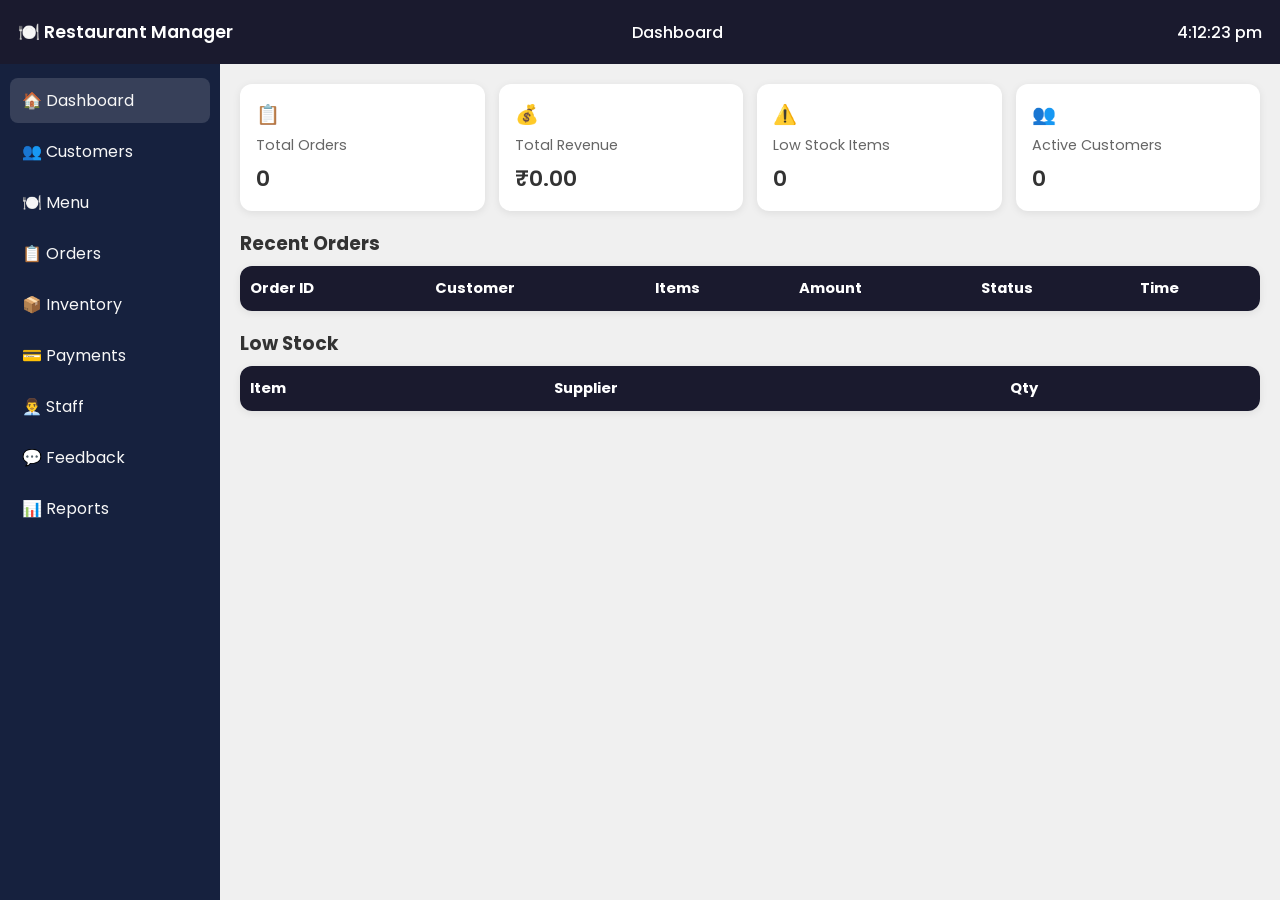
<file: index.html>
<!DOCTYPE html>
<html lang="en">
<head>
  <meta charset="UTF-8" />
  <meta name="viewport" content="width=device-width, initial-scale=1.0" />
  <title>Dashboard</title>
  <link rel="stylesheet" href="css/styles.css" />
</head>
<body>
  <header class="navbar">
    <div class="navbar-left">
      <button class="hamburger" id="hamburger">☰</button>
      <div class="nav-logo">🍽️ Restaurant Manager</div>
    </div>
    <div class="nav-title">Dashboard</div>
    <div class="nav-clock" id="live-clock"></div>
  </header>

  <aside class="sidebar" id="sidebar">
    <a href="index.html" class="active">🏠 Dashboard</a>
    <a href="customers.html">👥 Customers</a>
    <a href="menu.html">🍽️ Menu</a>
    <a href="order.html">📋 Orders</a>
    <a href="inventory.html">📦 Inventory</a>
    <a href="payments.html">💳 Payments</a>
    <a href="staff.html">👨‍💼 Staff</a>
    <a href="feedback.html">💬 Feedback</a>
    <a href="reports.html">📊 Reports</a>
  </aside>

  <main class="main-content">
    <section class="cards-grid">
      <div class="card">
        <div class="card-icon">📋</div>
        <div class="card-label">Total Orders</div>
        <div class="card-number" id="total-orders">0</div>
      </div>
      <div class="card">
        <div class="card-icon">💰</div>
        <div class="card-label">Total Revenue</div>
        <div class="card-number" id="total-revenue">₹0.00</div>
      </div>
      <div class="card">
        <div class="card-icon">⚠️</div>
        <div class="card-label">Low Stock Items</div>
        <div class="card-number" id="low-stock-count">0</div>
      </div>
      <div class="card">
        <div class="card-icon">👥</div>
        <div class="card-label">Active Customers</div>
        <div class="card-number" id="active-customers">0</div>
      </div>
    </section>

    <h3 class="section-title">Recent Orders</h3>
    <div class="table-wrap">
      <table class="data-table">
        <thead>
          <tr>
            <th>Order ID</th>
            <th>Customer</th>
            <th>Items</th>
            <th>Amount</th>
            <th>Status</th>
            <th>Time</th>
          </tr>
        </thead>
        <tbody id="recent-orders-body"></tbody>
      </table>
    </div>

    <h3 class="section-title">Low Stock</h3>
    <div class="table-wrap">
      <table class="data-table">
        <thead>
          <tr>
            <th>Item</th>
            <th>Supplier</th>
            <th>Qty</th>
          </tr>
        </thead>
        <tbody id="low-stock-list"></tbody>
      </table>
    </div>
  </main>

  <div id="toast"></div>

  <script>
    function setupSidebar() {
      const button = document.getElementById("hamburger");
      const sidebar = document.getElementById("sidebar");
      button.addEventListener("click", () => sidebar.classList.toggle("open"));
    }

    function setupClock() {
      const clock = document.getElementById("live-clock");
      const tick = () => {
        clock.textContent = new Date().toLocaleTimeString("en-IN");
      };
      tick();
      setInterval(tick, 1000);
    }

    function getStatusClass(status) {
      if (status === "Completed") return "badge-success";
      if (status === "Pending") return "badge-warning";
      if (status === "Cancelled") return "badge-danger";
      return "";
    }

    function renderDashboard() {
      const stats = Reports.getDashboardStats();
      document.getElementById("total-orders").textContent = stats.total_orders;
      document.getElementById("total-revenue").textContent = Utils.formatCurrency(stats.total_revenue);
      document.getElementById("low-stock-count").textContent = stats.low_stock_count;
      document.getElementById("active-customers").textContent = stats.total_customers;

      const recentBody = document.getElementById("recent-orders-body");
      const recent = Orders.getFullList().slice(-5).reverse();
      recentBody.innerHTML = recent.map((order) => `
        <tr>
          <td>${order.order_id}</td>
          <td>${order.customer_name || "—"}</td>
          <td>${order.order_type}</td>
          <td>${order.amount ? Utils.formatCurrency(order.amount) : "Unpaid"}</td>
          <td><span class="badge ${getStatusClass(order.status)}">${order.status}</span></td>
          <td>${Utils.formatDateTime(order.order_date)}</td>
        </tr>
      `).join("");

      const lowBody = document.getElementById("low-stock-list");
      const lowList = Inventory.getLowStock();
      lowBody.innerHTML = lowList.map((item) => `
        <tr class="alert-low-stock">
          <td>${item.ingredient_name}</td>
          <td>${item.supplier_name || "—"}</td>
          <td>${item.quantity_available} ${item.unit}</td>
        </tr>
      `).join("");

      if (!lowList.length) {
        lowBody.innerHTML = '<tr><td colspan="3">No low stock items.</td></tr>';
      }
    }

    document.addEventListener("DOMContentLoaded", () => {
      setupSidebar();
      setupClock();
      renderDashboard();
    });
  </script>
  <script src="js/data.js"></script>
  <script src="js/app.js"></script>
</body>
</html>
</file>
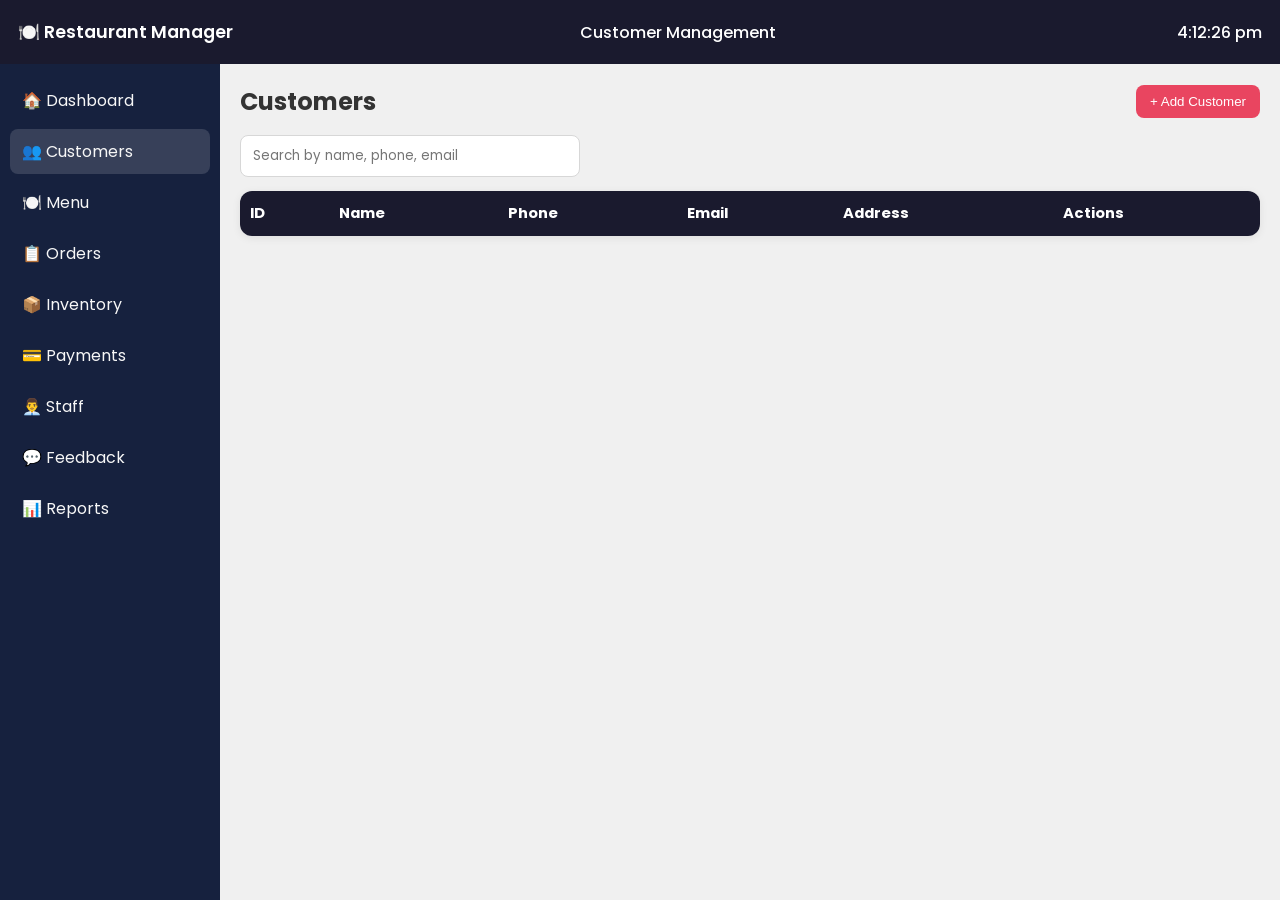
<file: customers.html>
<!DOCTYPE html>
<html lang="en">
<head>
  <meta charset="UTF-8" />
  <meta name="viewport" content="width=device-width, initial-scale=1.0" />
  <title>Customer Management</title>
  <link rel="stylesheet" href="css/styles.css" />
</head>
<body>
  <header class="navbar">
    <div class="navbar-left">
      <button class="hamburger" id="hamburger">&#9776;</button>
      <div class="nav-logo">🍽️ Restaurant Manager</div>
    </div>
    <div class="nav-title">Customer Management</div>
    <div class="nav-clock" id="live-clock"></div>
  </header>

  <aside class="sidebar" id="sidebar">
    <a href="index.html">🏠 Dashboard</a>
    <a href="customers.html" class="active">👥 Customers</a>
    <a href="menu.html">🍽️ Menu</a>
    <a href="order.html">📋 Orders</a>
    <a href="inventory.html">📦 Inventory</a>
    <a href="payments.html">💳 Payments</a>
    <a href="staff.html">👨‍💼 Staff</a>
    <a href="feedback.html">💬 Feedback</a>
    <a href="reports.html">📊 Reports</a>
  </aside>

  <main class="main-content">
    <div class="page-header">
      <h2>Customers</h2>
      <button class="btn-primary" id="open-customer-modal">+ Add Customer</button>
    </div>

    <input class="search-bar" id="customer-search" placeholder="Search by name, phone, email" />

    <div class="table-wrap">
      <table class="data-table">
        <thead>
          <tr>
            <th>ID</th>
            <th>Name</th>
            <th>Phone</th>
            <th>Email</th>
            <th>Address</th>
            <th>Actions</th>
          </tr>
        </thead>
        <tbody id="customer-table-body"></tbody>
      </table>
    </div>
  </main>

  <div class="modal-overlay" id="customer-modal">
    <div class="modal-box">
      <button class="modal-close" id="close-customer-modal">&times;</button>
      <h3 class="section-title">Add Customer</h3>
      <form id="customer-form">
        <div class="form-group">
          <label class="form-label">Name</label>
          <input class="form-input" id="cust-name" required />
        </div>
        <div class="form-group">
          <label class="form-label">Phone</label>
          <input class="form-input" id="cust-phone" required />
        </div>
        <div class="form-group">
          <label class="form-label">Email</label>
          <input class="form-input" id="cust-email" type="email" required />
        </div>
        <div class="form-group">
          <label class="form-label">Address</label>
          <input class="form-input" id="cust-address" />
        </div>
        <button class="btn-success" type="submit">Save Customer</button>
      </form>
    </div>
  </div>

  <div id="toast"></div>

  <script>
    const API = 'http://localhost:5000/api';

    function setupSidebar() {
      const button = document.getElementById("hamburger");
      const sidebar = document.getElementById("sidebar");
      button.addEventListener("click", () => sidebar.classList.toggle("open"));
    }

    function setupClock() {
      const clock = document.getElementById("live-clock");
      const tick = () => { clock.textContent = new Date().toLocaleTimeString("en-IN"); };
      tick();
      setInterval(tick, 1000);
    }

    function showToast(message, type = 'success') {
      const toast = document.getElementById("toast");
      toast.textContent = message;
      toast.style.background = type === 'success' ? '#28a745' : '#dc3545';
      toast.style.display = 'block';
      setTimeout(() => toast.style.display = 'none', 3000);
    }

    async function loadCustomers() {
      try {
        const res = await fetch(`${API}/customers`);
        const customers = await res.json();
        renderCustomers(customers);
      } catch (err) {
        showToast('Failed to load customers!', 'error');
      }
    }

    function renderCustomers(customers) {
      const body = document.getElementById("customer-table-body");
      if (customers.length === 0) {
        body.innerHTML = `<tr><td colspan="6" style="text-align:center">No customers found</td></tr>`;
        return;
      }
      body.innerHTML = customers.map(c => `
        <tr>
          <td>${c.id}</td>
          <td>${c.name}</td>
          <td>${c.phone}</td>
          <td>${c.email}</td>
          <td>${c.address || '-'}</td>
          <td>
            <button class="btn-danger" onclick="deleteCustomer(${c.id})">Delete</button>
          </td>
        </tr>
      `).join('');
    }

    async function deleteCustomer(id) {
      if (!confirm('Are you sure you want to delete this customer?')) return;
      try {
        await fetch(`${API}/customers/${id}`, { method: 'DELETE' });
        showToast('Customer deleted!');
        loadCustomers();
      } catch (err) {
        showToast('Failed to delete customer!', 'error');
      }
    }

    function openModal() {
      document.getElementById("customer-modal").classList.add("show");
    }

    function closeModal() {
      document.getElementById("customer-modal").classList.remove("show");
      document.getElementById("customer-form").reset();
    }

    document.addEventListener("DOMContentLoaded", () => {
      setupSidebar();
      setupClock();
      loadCustomers();

      document.getElementById("customer-search").addEventListener("input", async (e) => {
        const query = e.target.value.toLowerCase();
        const res = await fetch(`${API}/customers`);
        const customers = await res.json();
        const filtered = customers.filter(c =>
          c.name.toLowerCase().includes(query) ||
          c.phone.includes(query) ||
          (c.email && c.email.toLowerCase().includes(query))
        );
        renderCustomers(filtered);
      });

      document.getElementById("open-customer-modal").addEventListener("click", openModal);
      document.getElementById("close-customer-modal").addEventListener("click", closeModal);
      document.getElementById("customer-modal").addEventListener("click", (e) => {
        if (e.target.id === "customer-modal") closeModal();
      });

      document.getElementById("customer-form").addEventListener("submit", async (e) => {
        e.preventDefault();
        const customer = {
          name: document.getElementById("cust-name").value.trim(),
          phone: document.getElementById("cust-phone").value.trim(),
          email: document.getElementById("cust-email").value.trim(),
          address: document.getElementById("cust-address").value.trim()
        };
        try {
          const res = await fetch(`${API}/customers`, {
            method: 'POST',
            headers: { 'Content-Type': 'application/json' },
            body: JSON.stringify(customer)
          });
          const data = await res.json();
          if (data.error) throw new Error(data.error);
          showToast('Customer added successfully!');
          closeModal();
          loadCustomers();
        } catch (err) {
          showToast(err.message || 'Failed to add customer!', 'error');
        }
      });
    });
  </script>
</body>
</html>
</file>
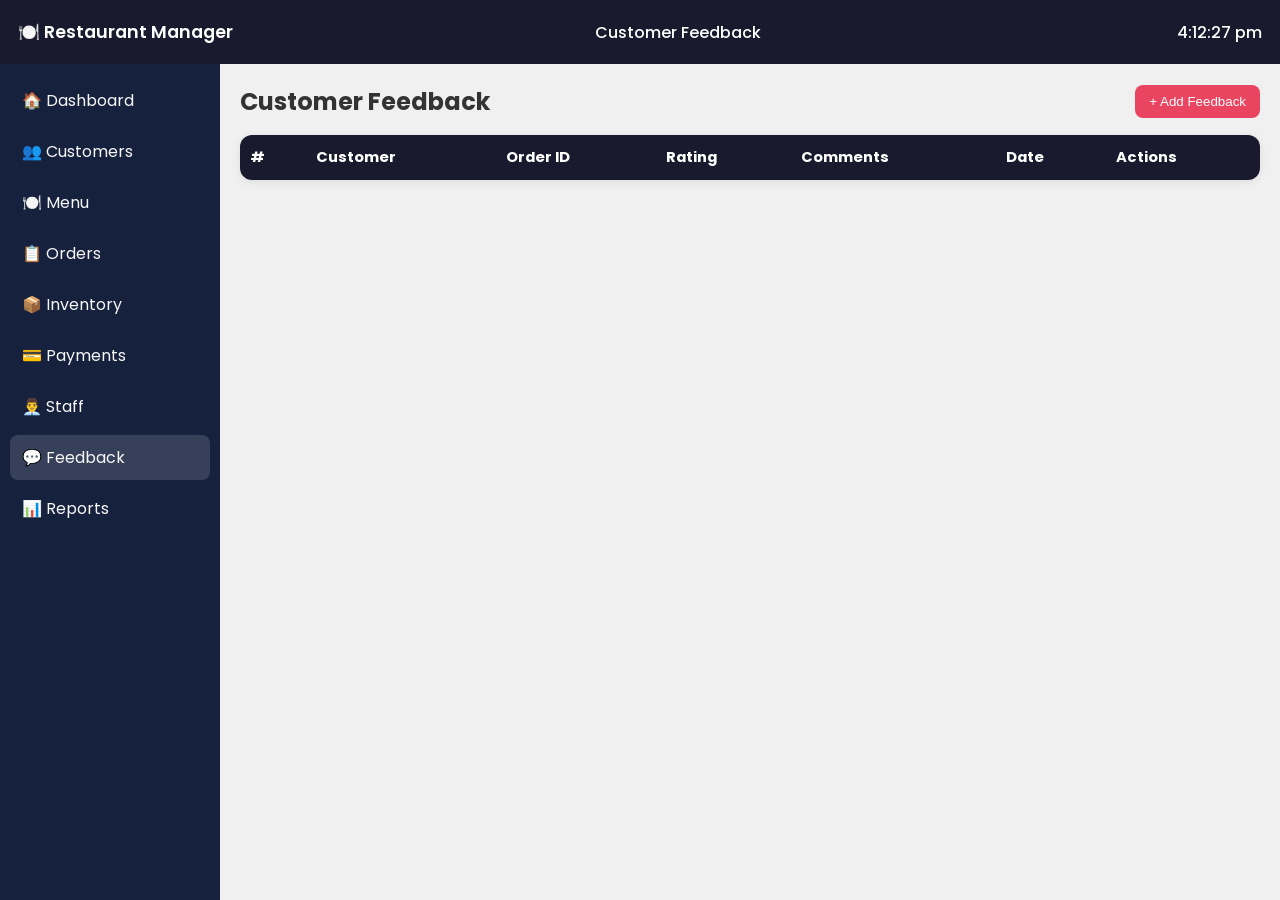
<file: feedback.html>
<!DOCTYPE html>
<html lang="en">
<head>
  <meta charset="UTF-8"/>
  <meta name="viewport" content="width=device-width, initial-scale=1.0"/>
  <title>Feedback — RMS</title>
  <link rel="stylesheet" href="css/styles.css"/>
</head>
<body>
  <header class="navbar">
    <div class="navbar-left">
      <button class="hamburger" id="hamburger">&#9776;</button>
      <div class="nav-logo">🍽️ Restaurant Manager</div>
    </div>
    <div class="nav-title">Customer Feedback</div>
    <div class="nav-clock" id="live-clock"></div>
  </header>

  <aside class="sidebar" id="sidebar">
    <a href="index.html">🏠 Dashboard</a>
    <a href="customers.html">👥 Customers</a>
    <a href="menu.html">🍽️ Menu</a>
    <a href="order.html">📋 Orders</a>
    <a href="inventory.html">📦 Inventory</a>
    <a href="payments.html">💳 Payments</a>
    <a href="staff.html">👨‍💼 Staff</a>
    <a href="feedback.html" class="active">💬 Feedback</a>
    <a href="reports.html">📊 Reports</a>
  </aside>

  <main class="main-content">
    <div class="page-header">
      <h2>Customer Feedback</h2>
      <button class="btn-primary" id="open-feedback-modal">+ Add Feedback</button>
    </div>

    <div class="table-wrap">
      <table class="data-table">
        <thead>
          <tr>
            <th>#</th><th>Customer</th><th>Order ID</th>
            <th>Rating</th><th>Comments</th><th>Date</th><th>Actions</th>
          </tr>
        </thead>
        <tbody id="feedback-tbody"></tbody>
      </table>
    </div>
  </main>

  <div class="modal-overlay" id="feedback-modal">
    <div class="modal-box">
      <button class="modal-close" id="close-feedback-modal">&times;</button>
      <h3 class="section-title">Submit Feedback</h3>
      <form id="feedback-form">
        <div class="form-group">
          <label class="form-label">Customer</label>
          <select class="form-input" id="fb-customer"></select>
        </div>
        <div class="form-group">
          <label class="form-label">Order ID</label>
          <select class="form-input" id="fb-order"></select>
        </div>
        <div class="form-group">
          <label class="form-label">Rating (1-5)</label>
          <input class="form-input" type="number" id="fb-rating" min="1" max="5" required/>
        </div>
        <div class="form-group">
          <label class="form-label">Comments</label>
          <textarea class="form-input" id="fb-comments" rows="3"></textarea>
        </div>
        <button class="btn-success" type="submit">Submit Feedback</button>
      </form>
    </div>
  </div>

  <div id="toast"></div>

  <script>
    const API = 'http://localhost:5000/api';

    function setupSidebar() {
      document.getElementById("hamburger").addEventListener("click", () =>
        document.getElementById("sidebar").classList.toggle("open"));
    }

    function setupClock() {
      const clock = document.getElementById("live-clock");
      const tick = () => { clock.textContent = new Date().toLocaleTimeString("en-IN"); };
      tick(); setInterval(tick, 1000);
    }

    function showToast(message, type = 'success') {
      const toast = document.getElementById("toast");
      toast.textContent = message;
      toast.style.background = type === 'success' ? '#28a745' : '#dc3545';
      toast.style.display = 'block';
      setTimeout(() => toast.style.display = 'none', 3000);
    }

    function starsHtml(rating) {
      return Array.from({length: 5}, (_, i) =>
        `<span style="color:${i < rating ? '#f5a623' : '#ccc'}">★</span>`
      ).join("");
    }

    async function loadFeedback() {
      const res = await fetch(`${API}/feedback`);
      const feedback = await res.json();
      const tbody = document.getElementById("feedback-tbody");
      tbody.innerHTML = feedback.length ? feedback.map((f, i) => `
        <tr>
          <td>${i + 1}</td>
          <td>${f.customer_name || '-'}</td>
          <td>#${f.order_id || '-'}</td>
          <td>${starsHtml(f.rating)}</td>
          <td>${f.comments || '-'}</td>
          <td>${new Date(f.created_at).toLocaleDateString('en-IN')}</td>
          <td><button class="btn-danger" onclick="deleteFeedback(${f.id})">Delete</button></td>
        </tr>
      `).join("") : `<tr><td colspan="7" style="text-align:center">No feedback yet.</td></tr>`;
    }

    async function deleteFeedback(id) {
      if (!confirm('Delete this feedback?')) return;
      await fetch(`${API}/feedback/${id}`, { method: 'DELETE' });
      showToast('Feedback deleted!');
      loadFeedback();
    }

    async function populateDropdowns() {
      const [custRes, orderRes] = await Promise.all([
        fetch(`${API}/customers`), fetch(`${API}/orders`)
      ]);
      const customers = await custRes.json();
      const orders = await orderRes.json();
      document.getElementById("fb-customer").innerHTML =
        customers.map(c => `<option value="${c.id}">${c.name}</option>`).join("");
      document.getElementById("fb-order").innerHTML =
        orders.map(o => `<option value="${o.id}">#${o.id} - ${o.customer_name || ''}</option>`).join("");
    }

    document.addEventListener("DOMContentLoaded", () => {
      setupSidebar();
      setupClock();
      loadFeedback();

      document.getElementById("open-feedback-modal").addEventListener("click", () => {
        populateDropdowns();
        document.getElementById("feedback-modal").classList.add("show");
      });
      document.getElementById("close-feedback-modal").addEventListener("click", () => {
        document.getElementById("feedback-modal").classList.remove("show");
        document.getElementById("feedback-form").reset();
      });

      document.getElementById("feedback-form").addEventListener("submit", async (e) => {
        e.preventDefault();
        const feedback = {
          customer_id: document.getElementById("fb-customer").value,
          order_id: document.getElementById("fb-order").value,
          rating: document.getElementById("fb-rating").value,
          comments: document.getElementById("fb-comments").value.trim()
        };
        const res = await fetch(`${API}/feedback`, {
          method: 'POST',
          headers: { 'Content-Type': 'application/json' },
          body: JSON.stringify(feedback)
        });
        const data = await res.json();
        if (data.error) { showToast(data.error, 'error'); return; }
        showToast('Feedback submitted!');
        document.getElementById("feedback-modal").classList.remove("show");
        document.getElementById("feedback-form").reset();
        loadFeedback();
      });
    });
  </script>
</body>
</html>
</file>
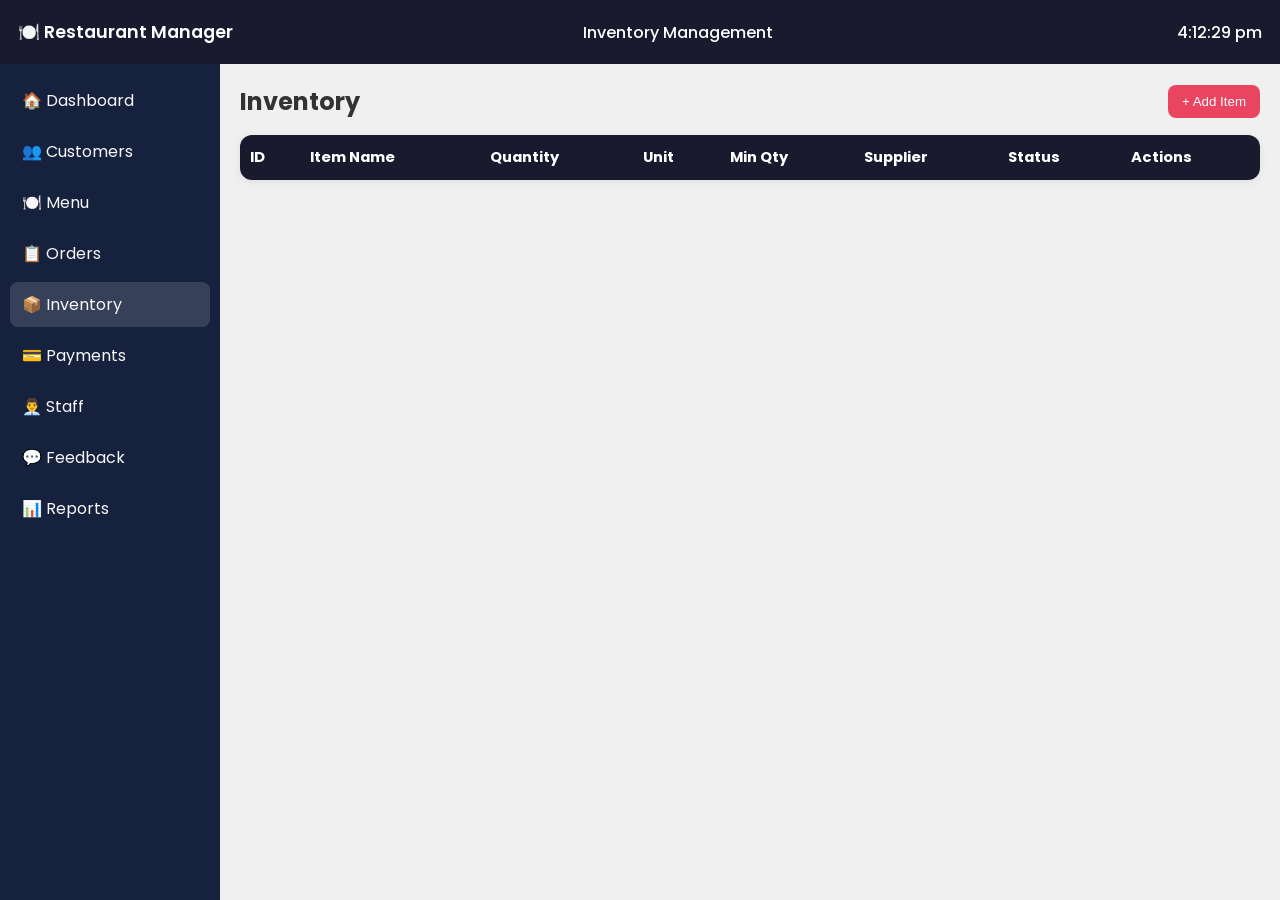
<file: inventory.html>
<!DOCTYPE html>
<html lang="en">
<head>
  <meta charset="UTF-8"/>
  <meta name="viewport" content="width=device-width, initial-scale=1.0"/>
  <title>Inventory Management</title>
  <link rel="stylesheet" href="css/styles.css"/>
</head>
<body>
  <header class="navbar">
    <div class="navbar-left">
      <button class="hamburger" id="hamburger">&#9776;</button>
      <div class="nav-logo">🍽️ Restaurant Manager</div>
    </div>
    <div class="nav-title">Inventory Management</div>
    <div class="nav-clock" id="live-clock"></div>
  </header>

  <aside class="sidebar" id="sidebar">
    <a href="index.html">🏠 Dashboard</a>
    <a href="customers.html">👥 Customers</a>
    <a href="menu.html">🍽️ Menu</a>
    <a href="order.html">📋 Orders</a>
    <a href="inventory.html" class="active">📦 Inventory</a>
    <a href="payments.html">💳 Payments</a>
    <a href="staff.html">👨‍💼 Staff</a>
    <a href="feedback.html">💬 Feedback</a>
    <a href="reports.html">📊 Reports</a>
  </aside>

  <main class="main-content">
    <div class="page-header">
      <h2>Inventory</h2>
      <button class="btn-primary" id="open-stock-modal">+ Add Item</button>
    </div>

    <div class="table-wrap">
      <table class="data-table">
        <thead>
          <tr>
            <th>ID</th><th>Item Name</th><th>Quantity</th>
            <th>Unit</th><th>Min Qty</th><th>Supplier</th><th>Status</th><th>Actions</th>
          </tr>
        </thead>
        <tbody id="inventory-table-body"></tbody>
      </table>
    </div>
  </main>

  <div class="modal-overlay" id="stock-modal">
    <div class="modal-box">
      <button class="modal-close" id="close-stock-modal">&times;</button>
      <h3 class="section-title">Add Inventory Item</h3>
      <form id="stock-form">
        <div class="form-group">
          <label class="form-label">Item Name</label>
          <input class="form-input" id="inv-item-name" required/>
        </div>
        <div class="form-group">
          <label class="form-label">Quantity</label>
          <input class="form-input" type="number" id="inv-quantity" min="1" required/>
        </div>
        <div class="form-group">
          <label class="form-label">Unit</label>
          <input class="form-input" id="inv-unit" placeholder="kg, L, pcs"/>
        </div>
        <div class="form-group">
          <label class="form-label">Min Quantity</label>
          <input class="form-input" type="number" id="inv-min-qty" value="10"/>
        </div>
        <button class="btn-success" type="submit">Add Item</button>
      </form>
    </div>
  </div>

  <div id="toast"></div>

  <script>
    const API = 'http://localhost:5000/api';

    function setupSidebar() {
      document.getElementById("hamburger").addEventListener("click", () =>
        document.getElementById("sidebar").classList.toggle("open"));
    }

    function setupClock() {
      const clock = document.getElementById("live-clock");
      const tick = () => { clock.textContent = new Date().toLocaleTimeString("en-IN"); };
      tick(); setInterval(tick, 1000);
    }

    function showToast(message, type = 'success') {
      const toast = document.getElementById("toast");
      toast.textContent = message;
      toast.style.background = type === 'success' ? '#28a745' : '#dc3545';
      toast.style.display = 'block';
      setTimeout(() => toast.style.display = 'none', 3000);
    }

    async function loadInventory() {
      const res = await fetch(`${API}/inventory`);
      const items = await res.json();
      const body = document.getElementById("inventory-table-body");
      body.innerHTML = items.length ? items.map(item => {
        const low = item.quantity < item.min_quantity;
        return `
          <tr>
            <td>${item.id}</td>
            <td>${item.item_name}</td>
            <td>${item.quantity}</td>
            <td>${item.unit || '-'}</td>
            <td>${item.min_quantity || '-'}</td>
            <td>${item.supplier_name || '-'}</td>
            <td><span class="badge ${low ? 'badge-danger' : 'badge-success'}">${low ? 'Low Stock' : 'OK'}</span></td>
            <td><button class="btn-danger" onclick="deleteItem(${item.id})">Delete</button></td>
          </tr>
        `;
      }).join("") : `<tr><td colspan="8" style="text-align:center">No inventory items found.</td></tr>`;
    }

    async function deleteItem(id) {
      if (!confirm('Delete this item?')) return;
      await fetch(`${API}/inventory/${id}`, { method: 'DELETE' });
      showToast('Item deleted!');
      loadInventory();
    }

    document.addEventListener("DOMContentLoaded", () => {
      setupSidebar();
      setupClock();
      loadInventory();

      document.getElementById("open-stock-modal").addEventListener("click", () =>
        document.getElementById("stock-modal").classList.add("show"));
      document.getElementById("close-stock-modal").addEventListener("click", () => {
        document.getElementById("stock-modal").classList.remove("show");
        document.getElementById("stock-form").reset();
      });

      document.getElementById("stock-form").addEventListener("submit", async (e) => {
        e.preventDefault();
        const item = {
          item_name: document.getElementById("inv-item-name").value.trim(),
          quantity: document.getElementById("inv-quantity").value,
          unit: document.getElementById("inv-unit").value.trim(),
          min_quantity: document.getElementById("inv-min-qty").value
        };
        const res = await fetch(`${API}/inventory`, {
          method: 'POST',
          headers: { 'Content-Type': 'application/json' },
          body: JSON.stringify(item)
        });
        const data = await res.json();
        if (data.error) { showToast(data.error, 'error'); return; }
        showToast('Item added!');
        document.getElementById("stock-modal").classList.remove("show");
        document.getElementById("stock-form").reset();
        loadInventory();
      });
    });
  </script>
</body>
</html>
</file>
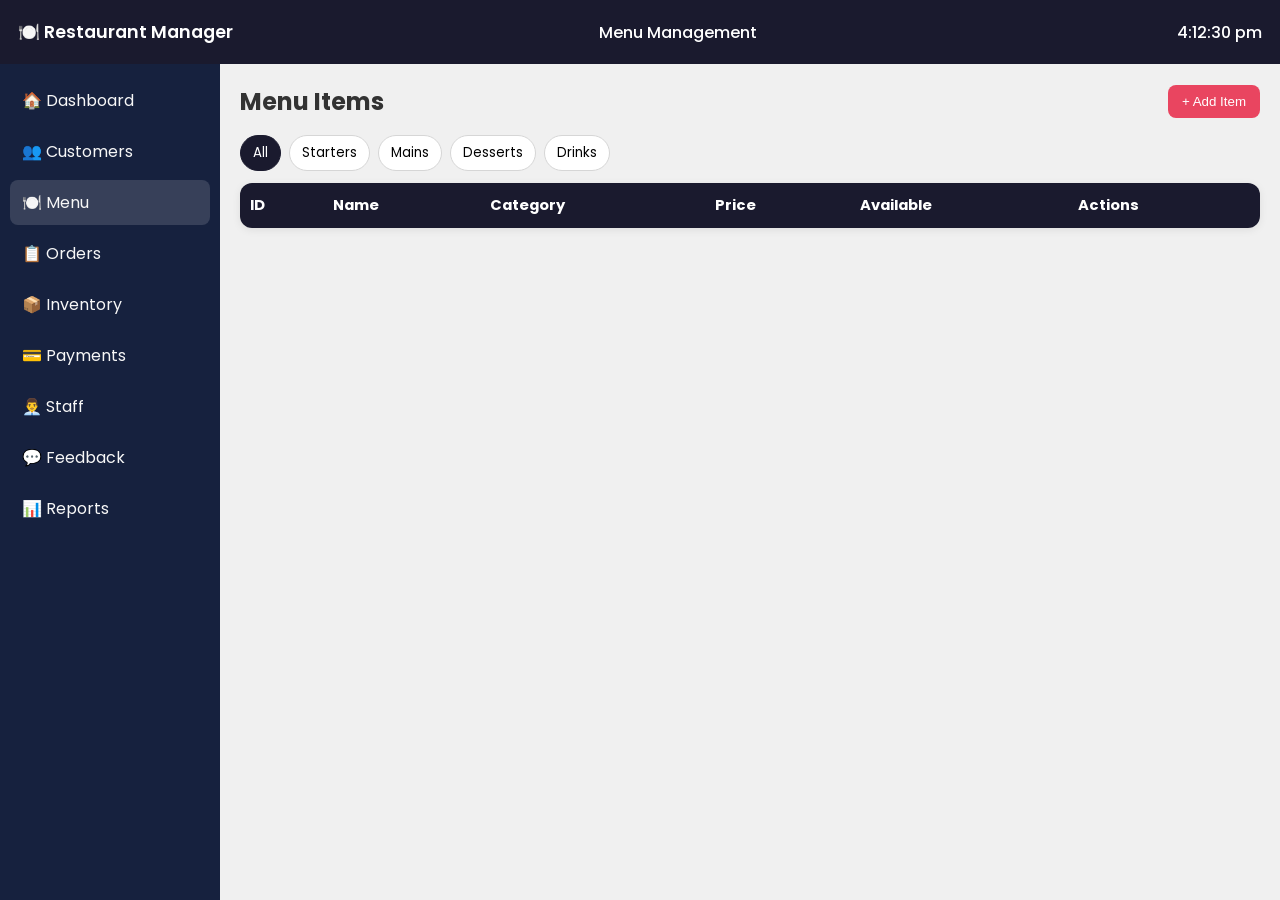
<file: menu.html>
<!DOCTYPE html>
<html lang="en">
<head>
  <meta charset="UTF-8"/>
  <meta name="viewport" content="width=device-width, initial-scale=1.0"/>
  <title>Menu Management</title>
  <link rel="stylesheet" href="css/styles.css"/>
</head>
<body>
  <header class="navbar">
    <div class="navbar-left">
      <button class="hamburger" id="hamburger">&#9776;</button>
      <div class="nav-logo">🍽️ Restaurant Manager</div>
    </div>
    <div class="nav-title">Menu Management</div>
    <div class="nav-clock" id="live-clock"></div>
  </header>

  <aside class="sidebar" id="sidebar">
    <a href="index.html">🏠 Dashboard</a>
    <a href="customers.html">👥 Customers</a>
    <a href="menu.html" class="active">🍽️ Menu</a>
    <a href="order.html">📋 Orders</a>
    <a href="inventory.html">📦 Inventory</a>
    <a href="payments.html">💳 Payments</a>
    <a href="staff.html">👨‍💼 Staff</a>
    <a href="feedback.html">💬 Feedback</a>
    <a href="reports.html">📊 Reports</a>
  </aside>

  <main class="main-content">
    <div class="page-header">
      <h2>Menu Items</h2>
      <button class="btn-primary" id="open-item-modal">+ Add Item</button>
    </div>

    <div class="filter-row">
      <button class="filter-btn active" data-category="All">All</button>
      <button class="filter-btn" data-category="Starters">Starters</button>
      <button class="filter-btn" data-category="Mains">Mains</button>
      <button class="filter-btn" data-category="Desserts">Desserts</button>
      <button class="filter-btn" data-category="Drinks">Drinks</button>
    </div>

    <div class="table-wrap">
      <table class="data-table">
        <thead>
          <tr>
            <th>ID</th><th>Name</th><th>Category</th>
            <th>Price</th><th>Available</th><th>Actions</th>
          </tr>
        </thead>
        <tbody id="menu-table-body"></tbody>
      </table>
    </div>
  </main>

  <div class="modal-overlay" id="item-modal">
    <div class="modal-box">
      <button class="modal-close" id="close-item-modal">&times;</button>
      <h3 class="section-title">Add Menu Item</h3>
      <form id="item-form">
        <div class="form-group">
          <label class="form-label">Item Name</label>
          <input class="form-input" id="item-name" required/>
        </div>
        <div class="form-group">
          <label class="form-label">Category</label>
          <select class="form-input" id="item-category">
            <option>Starters</option>
            <option>Mains</option>
            <option>Desserts</option>
            <option>Drinks</option>
          </select>
        </div>
        <div class="form-group">
          <label class="form-label">Price (₹)</label>
          <input class="form-input" type="number" id="item-price" min="1" step="0.01" required/>
        </div>
        <div class="form-group">
          <label class="form-label">Description</label>
          <input class="form-input" id="item-description"/>
        </div>
        <button class="btn-success" type="submit">Save Item</button>
      </form>
    </div>
  </div>

  <div id="toast"></div>

  <script>
    const API = 'http://localhost:5000/api';
    let allItems = [];

    function setupSidebar() {
      document.getElementById("hamburger").addEventListener("click", () =>
        document.getElementById("sidebar").classList.toggle("open"));
    }

    function setupClock() {
      const clock = document.getElementById("live-clock");
      const tick = () => { clock.textContent = new Date().toLocaleTimeString("en-IN"); };
      tick(); setInterval(tick, 1000);
    }

    function showToast(message, type = 'success') {
      const toast = document.getElementById("toast");
      toast.textContent = message;
      toast.style.background = type === 'success' ? '#28a745' : '#dc3545';
      toast.style.display = 'block';
      setTimeout(() => toast.style.display = 'none', 3000);
    }

    async function loadMenu() {
      const res = await fetch(`${API}/menu`);
      allItems = await res.json();
      renderMenu(allItems);
    }

    function renderMenu(items) {
      const body = document.getElementById("menu-table-body");
      body.innerHTML = items.length ? items.map(item => `
        <tr>
          <td>${item.id}</td>
          <td>${item.name}</td>
          <td>${item.category}</td>
          <td>₹${item.price}</td>
          <td><span class="badge ${item.is_available ? 'badge-success' : 'badge-danger'}">
            ${item.is_available ? 'Available' : 'Unavailable'}</span></td>
          <td><button class="btn-danger" onclick="deleteItem(${item.id})">Delete</button></td>
        </tr>
      `).join("") : `<tr><td colspan="6" style="text-align:center">No items found.</td></tr>`;
    }

    async function deleteItem(id) {
      if (!confirm('Delete this menu item?')) return;
      await fetch(`${API}/menu/${id}`, { method: 'DELETE' });
      showToast('Item deleted!');
      loadMenu();
    }

    document.addEventListener("DOMContentLoaded", () => {
      setupSidebar();
      setupClock();
      loadMenu();

      document.querySelectorAll(".filter-btn").forEach(btn => {
        btn.addEventListener("click", () => {
          document.querySelectorAll(".filter-btn").forEach(b => b.classList.remove("active"));
          btn.classList.add("active");
          const cat = btn.dataset.category;
          renderMenu(cat === 'All' ? allItems : allItems.filter(i => i.category === cat));
        });
      });

      document.getElementById("open-item-modal").addEventListener("click", () =>
        document.getElementById("item-modal").classList.add("show"));
      document.getElementById("close-item-modal").addEventListener("click", () => {
        document.getElementById("item-modal").classList.remove("show");
        document.getElementById("item-form").reset();
      });

      document.getElementById("item-form").addEventListener("submit", async (e) => {
        e.preventDefault();
        const item = {
          name: document.getElementById("item-name").value.trim(),
          category: document.getElementById("item-category").value,
          price: document.getElementById("item-price").value,
          description: document.getElementById("item-description").value.trim(),
          is_available: 1
        };
        const res = await fetch(`${API}/menu`, {
          method: 'POST',
          headers: { 'Content-Type': 'application/json' },
          body: JSON.stringify(item)
        });
        const data = await res.json();
        if (data.error) { showToast(data.error, 'error'); return; }
        showToast('Menu item added!');
        document.getElementById("item-modal").classList.remove("show");
        document.getElementById("item-form").reset();
        loadMenu();
      });
    });
  </script>
</body>
</html>
</file>
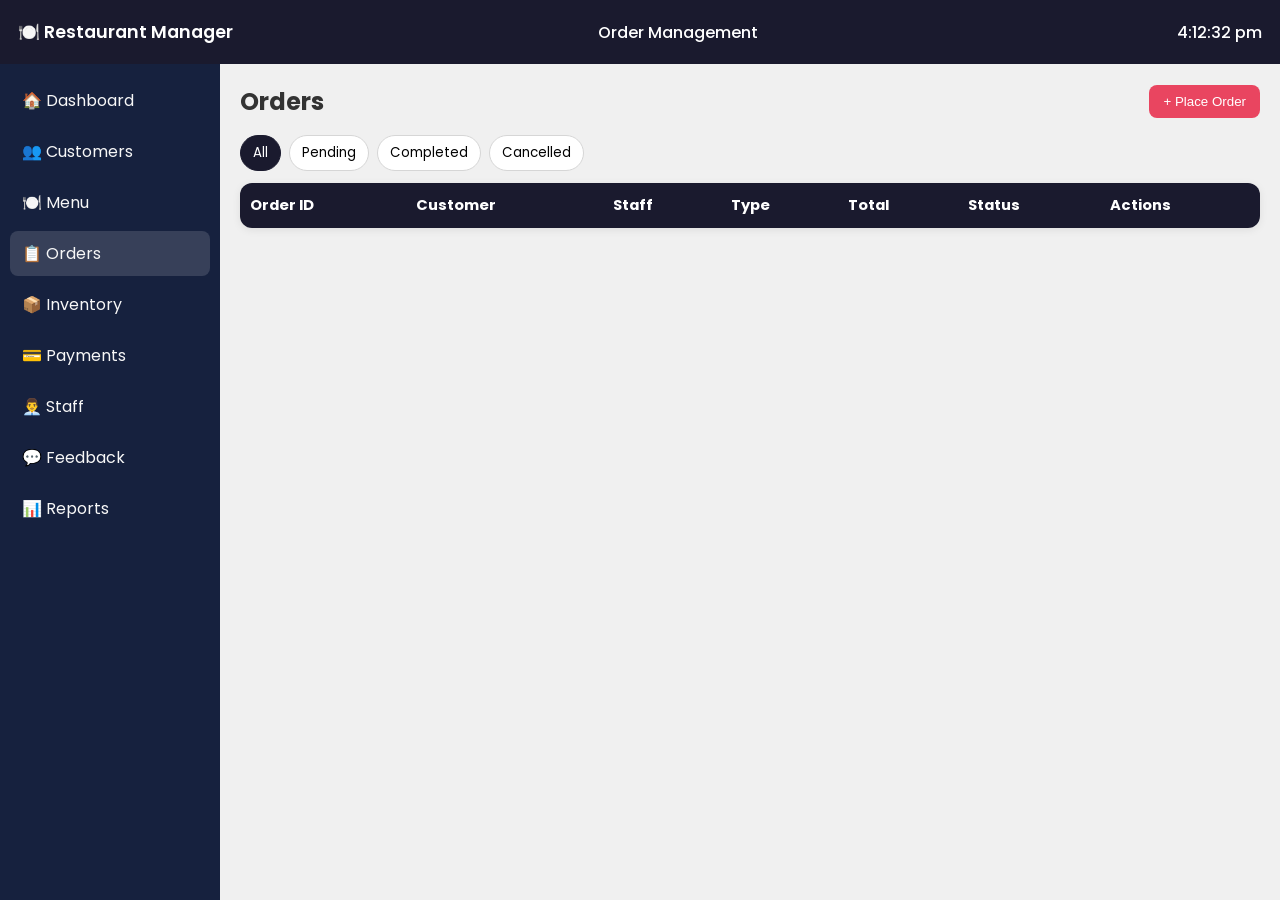
<file: order.html>
<!DOCTYPE html>
<html lang="en">
<head>
  <meta charset="UTF-8"/>
  <meta name="viewport" content="width=device-width, initial-scale=1.0"/>
  <title>Order Management</title>
  <link rel="stylesheet" href="css/styles.css"/>
</head>
<body>
  <header class="navbar">
    <div class="navbar-left">
      <button class="hamburger" id="hamburger">&#9776;</button>
      <div class="nav-logo">🍽️ Restaurant Manager</div>
    </div>
    <div class="nav-title">Order Management</div>
    <div class="nav-clock" id="live-clock"></div>
  </header>

  <aside class="sidebar" id="sidebar">
    <a href="index.html">🏠 Dashboard</a>
    <a href="customers.html">👥 Customers</a>
    <a href="menu.html">🍽️ Menu</a>
    <a href="order.html" class="active">📋 Orders</a>
    <a href="inventory.html">📦 Inventory</a>
    <a href="payments.html">💳 Payments</a>
    <a href="staff.html">👨‍💼 Staff</a>
    <a href="feedback.html">💬 Feedback</a>
    <a href="reports.html">📊 Reports</a>
  </aside>

  <main class="main-content">
    <div class="page-header">
      <h2>Orders</h2>
      <button class="btn-primary" id="open-order-modal">+ Place Order</button>
    </div>

    <div class="filter-row">
      <button class="filter-btn active" data-status="All">All</button>
      <button class="filter-btn" data-status="Pending">Pending</button>
      <button class="filter-btn" data-status="Completed">Completed</button>
      <button class="filter-btn" data-status="Cancelled">Cancelled</button>
    </div>

    <div class="table-wrap">
      <table class="data-table">
        <thead>
          <tr>
            <th>Order ID</th><th>Customer</th><th>Staff</th>
            <th>Type</th><th>Total</th><th>Status</th><th>Actions</th>
          </tr>
        </thead>
        <tbody id="orders-table-body"></tbody>
      </table>
    </div>
  </main>

  <div class="modal-overlay" id="order-modal">
    <div class="modal-box">
      <button class="modal-close" id="close-order-modal">&times;</button>
      <h3 class="section-title">Place Order</h3>
      <form id="order-form">
        <div class="form-group">
          <label class="form-label">Customer</label>
          <select class="form-input" id="order-customer"></select>
        </div>
        <div class="form-group">
          <label class="form-label">Staff</label>
          <select class="form-input" id="order-staff"></select>
        </div>
        <div class="form-group">
          <label class="form-label">Order Type</label>
          <select class="form-input" id="order-type">
            <option>Dine-In</option>
            <option>Takeaway</option>
            <option>Delivery</option>
          </select>
        </div>
        <div class="form-group">
          <label class="form-label">Total Amount (₹)</label>
          <input class="form-input" type="number" id="order-amount" min="1" required/>
        </div>
        <button class="btn-success" type="submit">Place Order</button>
      </form>
    </div>
  </div>

  <div id="toast"></div>

  <script>
    const API = 'http://localhost:5000/api';
    let allOrders = [];

    function setupSidebar() {
      document.getElementById("hamburger").addEventListener("click", () =>
        document.getElementById("sidebar").classList.toggle("open"));
    }

    function setupClock() {
      const clock = document.getElementById("live-clock");
      const tick = () => { clock.textContent = new Date().toLocaleTimeString("en-IN"); };
      tick(); setInterval(tick, 1000);
    }

    function showToast(message, type = 'success') {
      const toast = document.getElementById("toast");
      toast.textContent = message;
      toast.style.background = type === 'success' ? '#28a745' : '#dc3545';
      toast.style.display = 'block';
      setTimeout(() => toast.style.display = 'none', 3000);
    }

    function getStatusClass(status) {
      if (status === "Completed") return "badge-success";
      if (status === "Pending") return "badge-warning";
      if (status === "Cancelled") return "badge-danger";
      return "";
    }

    async function loadOrders() {
      const res = await fetch(`${API}/orders`);
      allOrders = await res.json();
      const activeStatus = document.querySelector(".filter-btn.active").dataset.status;
      renderOrders(activeStatus === 'All' ? allOrders : allOrders.filter(o => o.status === activeStatus));
    }

    function renderOrders(orders) {
      const body = document.getElementById("orders-table-body");
      body.innerHTML = orders.length ? orders.map(order => `
        <tr>
          <td>#${order.id}</td>
          <td>${order.customer_name || '-'}</td>
          <td>${order.staff_name || '-'}</td>
          <td>${order.order_type}</td>
          <td>₹${order.total_amount || 0}</td>
          <td><span class="badge ${getStatusClass(order.status)}">${order.status}</span></td>
          <td>
            ${order.status === 'Pending'
              ? `<button class="btn-success" onclick="completeOrder(${order.id})">Complete</button>`
              : `<button class="btn-danger" onclick="deleteOrder(${order.id})">Delete</button>`}
          </td>
        </tr>
      `).join("") : `<tr><td colspan="7" style="text-align:center">No orders found.</td></tr>`;
    }

    async function completeOrder(id) {
      await fetch(`${API}/orders/${id}`, {
        method: 'PUT',
        headers: { 'Content-Type': 'application/json' },
        body: JSON.stringify({ status: 'Completed' })
      });
      showToast('Order completed!');
      loadOrders();
    }

    async function deleteOrder(id) {
      if (!confirm('Delete this order?')) return;
      await fetch(`${API}/orders/${id}`, { method: 'DELETE' });
      showToast('Order deleted!');
      loadOrders();
    }

    async function populateDropdowns() {
      const [custRes, staffRes] = await Promise.all([
        fetch(`${API}/customers`), fetch(`${API}/staff`)
      ]);
      const customers = await custRes.json();
      const staff = await staffRes.json();

      document.getElementById("order-customer").innerHTML =
        customers.map(c => `<option value="${c.id}">${c.name}</option>`).join("");
      document.getElementById("order-staff").innerHTML =
        staff.map(s => `<option value="${s.id}">${s.name}</option>`).join("");
    }

    document.addEventListener("DOMContentLoaded", () => {
      setupSidebar();
      setupClock();
      loadOrders();

      document.querySelectorAll(".filter-btn").forEach(btn => {
        btn.addEventListener("click", () => {
          document.querySelectorAll(".filter-btn").forEach(b => b.classList.remove("active"));
          btn.classList.add("active");
          const status = btn.dataset.status;
          renderOrders(status === 'All' ? allOrders : allOrders.filter(o => o.status === status));
        });
      });

      document.getElementById("open-order-modal").addEventListener("click", () => {
        populateDropdowns();
        document.getElementById("order-modal").classList.add("show");
      });
      document.getElementById("close-order-modal").addEventListener("click", () => {
        document.getElementById("order-modal").classList.remove("show");
        document.getElementById("order-form").reset();
      });

      document.getElementById("order-form").addEventListener("submit", async (e) => {
        e.preventDefault();
        const order = {
          customer_id: document.getElementById("order-customer").value,
          staff_id: document.getElementById("order-staff").value,
          order_type: document.getElementById("order-type").value,
          total_amount: document.getElementById("order-amount").value,
          status: 'Pending'
        };
        const res = await fetch(`${API}/orders`, {
          method: 'POST',
          headers: { 'Content-Type': 'application/json' },
          body: JSON.stringify(order)
        });
        const data = await res.json();
        if (data.error) { showToast(data.error, 'error'); return; }
        showToast('Order placed!');
        document.getElementById("order-modal").classList.remove("show");
        document.getElementById("order-form").reset();
        loadOrders();
      });
    });
  </script>
</body>
</html>
</file>
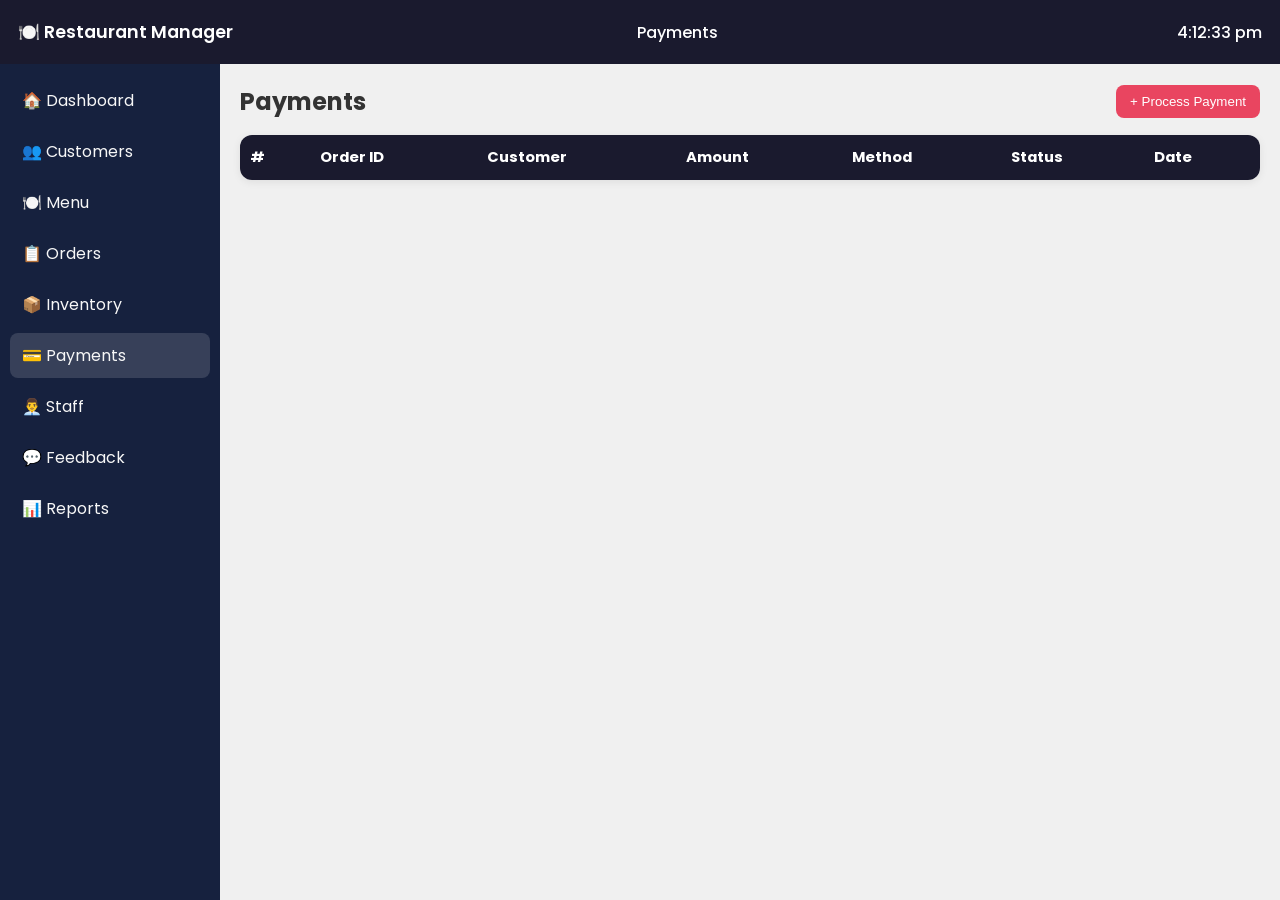
<file: payments.html>
<!DOCTYPE html>
<html lang="en">
<head>
  <meta charset="UTF-8"/>
  <meta name="viewport" content="width=device-width, initial-scale=1.0"/>
  <title>Payments — RMS</title>
  <link rel="stylesheet" href="css/styles.css"/>
</head>
<body>
  <header class="navbar">
    <div class="navbar-left">
      <button class="hamburger" id="hamburger">&#9776;</button>
      <div class="nav-logo">🍽️ Restaurant Manager</div>
    </div>
    <div class="nav-title">Payments</div>
    <div class="nav-clock" id="live-clock"></div>
  </header>

  <aside class="sidebar" id="sidebar">
    <a href="index.html">🏠 Dashboard</a>
    <a href="customers.html">👥 Customers</a>
    <a href="menu.html">🍽️ Menu</a>
    <a href="order.html">📋 Orders</a>
    <a href="inventory.html">📦 Inventory</a>
    <a href="payments.html" class="active">💳 Payments</a>
    <a href="staff.html">👨‍💼 Staff</a>
    <a href="feedback.html">💬 Feedback</a>
    <a href="reports.html">📊 Reports</a>
  </aside>

  <main class="main-content">
    <div class="page-header">
      <h2>Payments</h2>
      <button class="btn-primary" id="open-payment-modal">+ Process Payment</button>
    </div>

    <div class="table-wrap">
      <table class="data-table">
        <thead>
          <tr>
            <th>#</th><th>Order ID</th><th>Customer</th>
            <th>Amount</th><th>Method</th><th>Status</th><th>Date</th>
          </tr>
        </thead>
        <tbody id="payments-tbody"></tbody>
      </table>
    </div>
  </main>

  <div class="modal-overlay" id="payment-modal">
    <div class="modal-box">
      <button class="modal-close" id="close-payment-modal">&times;</button>
      <h3 class="section-title">Process Payment</h3>
      <form id="payment-form">
        <div class="form-group">
          <label class="form-label">Order ID</label>
          <select class="form-input" id="pay-order-id"></select>
        </div>
        <div class="form-group">
          <label class="form-label">Amount (₹)</label>
          <input class="form-input" type="number" id="pay-amount" min="1" required/>
        </div>
        <div class="form-group">
          <label class="form-label">Payment Method</label>
          <select class="form-input" id="pay-method">
            <option value="cash">Cash</option>
            <option value="card">Card</option>
            <option value="upi">UPI</option>
          </select>
        </div>
        <button class="btn-success" type="submit">Confirm Payment</button>
      </form>
    </div>
  </div>

  <div id="toast"></div>

  <script>
    const API = 'http://localhost:5000/api';

    function setupSidebar() {
      document.getElementById("hamburger").addEventListener("click", () =>
        document.getElementById("sidebar").classList.toggle("open"));
    }

    function setupClock() {
      const clock = document.getElementById("live-clock");
      const tick = () => { clock.textContent = new Date().toLocaleTimeString("en-IN"); };
      tick(); setInterval(tick, 1000);
    }

    function showToast(message, type = 'success') {
      const toast = document.getElementById("toast");
      toast.textContent = message;
      toast.style.background = type === 'success' ? '#28a745' : '#dc3545';
      toast.style.display = 'block';
      setTimeout(() => toast.style.display = 'none', 3000);
    }

    async function loadPayments() {
      const res = await fetch(`${API}/payments`);
      const payments = await res.json();
      const tbody = document.getElementById("payments-tbody");
      tbody.innerHTML = payments.length ? payments.map((p, i) => `
        <tr>
          <td>${i + 1}</td>
          <td>#${p.order_id}</td>
          <td>${p.customer_name || '-'}</td>
          <td>₹${p.amount}</td>
          <td><span class="badge badge-info">${p.payment_method}</span></td>
          <td><span class="badge ${p.payment_status === 'completed' ? 'badge-success' : 'badge-warning'}">${p.payment_status}</span></td>
          <td>${new Date(p.payment_date).toLocaleDateString('en-IN')}</td>
        </tr>
      `).join("") : `<tr><td colspan="7" style="text-align:center">No payments yet.</td></tr>`;
    }

    async function loadOrders() {
      const res = await fetch(`${API}/orders`);
      const orders = await res.json();
      const pending = orders.filter(o => o.status === 'Pending');
      document.getElementById("pay-order-id").innerHTML =
        pending.map(o => `<option value="${o.id}">#${o.id} - ${o.customer_name || 'Unknown'}</option>`).join("");
    }

    document.addEventListener("DOMContentLoaded", () => {
      setupSidebar();
      setupClock();
      loadPayments();

      document.getElementById("open-payment-modal").addEventListener("click", () => {
        loadOrders();
        document.getElementById("payment-modal").classList.add("show");
      });
      document.getElementById("close-payment-modal").addEventListener("click", () => {
        document.getElementById("payment-modal").classList.remove("show");
        document.getElementById("payment-form").reset();
      });

      document.getElementById("payment-form").addEventListener("submit", async (e) => {
        e.preventDefault();
        const payment = {
          order_id: document.getElementById("pay-order-id").value,
          amount: document.getElementById("pay-amount").value,
          payment_method: document.getElementById("pay-method").value,
          payment_status: 'completed'
        };
        const res = await fetch(`${API}/payments`, {
          method: 'POST',
          headers: { 'Content-Type': 'application/json' },
          body: JSON.stringify(payment)
        });
        const data = await res.json();
        if (data.error) { showToast(data.error, 'error'); return; }
        showToast('Payment recorded!');
        document.getElementById("payment-modal").classList.remove("show");
        document.getElementById("payment-form").reset();
        loadPayments();
      });
    });
  </script>
</body>
</html>
</file>
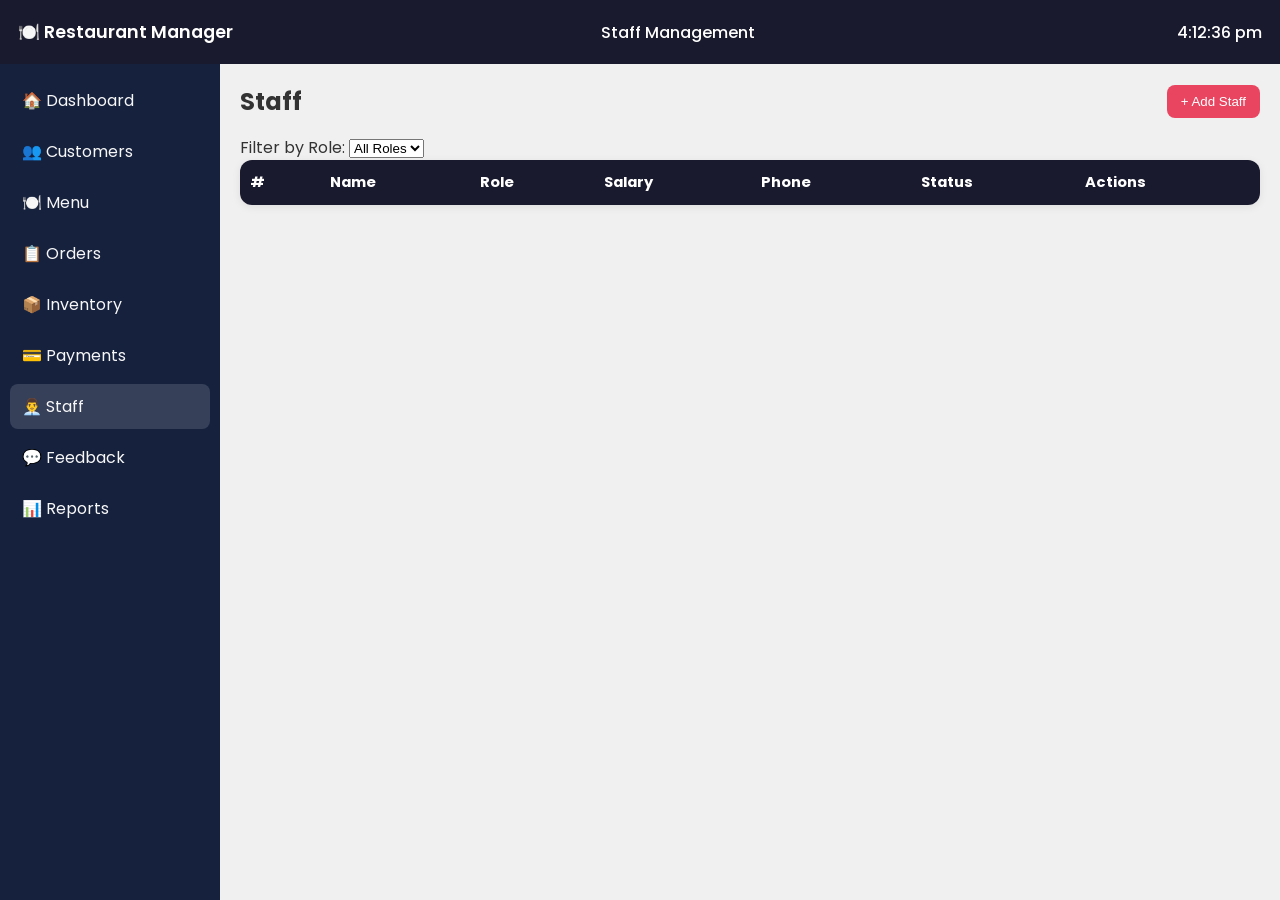
<file: staff.html>
<!DOCTYPE html>
<html lang="en">
<head>
  <meta charset="UTF-8"/>
  <meta name="viewport" content="width=device-width, initial-scale=1.0"/>
  <title>Staff — RMS</title>
  <link rel="stylesheet" href="css/styles.css"/>
</head>
<body>
  <header class="navbar">
    <div class="navbar-left">
      <button class="hamburger" id="hamburger">&#9776;</button>
      <div class="nav-logo">🍽️ Restaurant Manager</div>
    </div>
    <div class="nav-title">Staff Management</div>
    <div class="nav-clock" id="live-clock"></div>
  </header>

  <aside class="sidebar" id="sidebar">
    <a href="index.html">🏠 Dashboard</a>
    <a href="customers.html">👥 Customers</a>
    <a href="menu.html">🍽️ Menu</a>
    <a href="order.html">📋 Orders</a>
    <a href="inventory.html">📦 Inventory</a>
    <a href="payments.html">💳 Payments</a>
    <a href="staff.html" class="active">👨‍💼 Staff</a>
    <a href="feedback.html">💬 Feedback</a>
    <a href="reports.html">📊 Reports</a>
  </aside>

  <main class="main-content">
    <div class="page-header">
      <h2>Staff</h2>
      <button class="btn-primary" id="open-staff-modal">+ Add Staff</button>
    </div>

    <div class="filter-bar">
      <label>Filter by Role:</label>
      <select id="role-filter">
        <option value="">All Roles</option>
        <option>Manager</option>
        <option>Waiter</option>
        <option>Chef</option>
        <option>Cashier</option>
      </select>
    </div>

    <div class="table-wrap">
      <table class="data-table">
        <thead>
          <tr>
            <th>#</th><th>Name</th><th>Role</th>
            <th>Salary</th><th>Phone</th><th>Status</th><th>Actions</th>
          </tr>
        </thead>
        <tbody id="staff-tbody"></tbody>
      </table>
    </div>
  </main>

  <div class="modal-overlay" id="staff-modal">
    <div class="modal-box">
      <button class="modal-close" id="close-staff-modal">&times;</button>
      <h3 class="section-title">Add Staff Member</h3>
      <form id="staff-form">
        <div class="form-group">
          <label class="form-label">Full Name</label>
          <input class="form-input" id="staff-name" required/>
        </div>
        <div class="form-group">
          <label class="form-label">Role</label>
          <select class="form-input" id="staff-role">
            <option>Waiter</option><option>Chef</option>
            <option>Manager</option><option>Cashier</option>
          </select>
        </div>
        <div class="form-group">
          <label class="form-label">Salary (₹)</label>
          <input class="form-input" type="number" id="staff-salary"/>
        </div>
        <div class="form-group">
          <label class="form-label">Phone</label>
          <input class="form-input" type="tel" id="staff-phone"/>
        </div>
        <div class="form-group">
          <label class="form-label">Email</label>
          <input class="form-input" type="email" id="staff-email"/>
        </div>
        <div class="form-group">
          <label class="form-label">Joining Date</label>
          <input class="form-input" type="date" id="staff-joining"/>
        </div>
        <button class="btn-success" type="submit">Add Staff</button>
      </form>
    </div>
  </div>

  <div id="toast"></div>

  <script>
    const API = 'http://localhost:5000/api';

    function setupSidebar() {
      const button = document.getElementById("hamburger");
      const sidebar = document.getElementById("sidebar");
      button.addEventListener("click", () => sidebar.classList.toggle("open"));
    }

    function setupClock() {
      const clock = document.getElementById("live-clock");
      const tick = () => { clock.textContent = new Date().toLocaleTimeString("en-IN"); };
      tick(); setInterval(tick, 1000);
    }

    function showToast(message, type = 'success') {
      const toast = document.getElementById("toast");
      toast.textContent = message;
      toast.style.background = type === 'success' ? '#28a745' : '#dc3545';
      toast.style.display = 'block';
      setTimeout(() => toast.style.display = 'none', 3000);
    }

    async function loadStaff() {
      const role = document.getElementById("role-filter").value;
      const res = await fetch(`${API}/staff`);
      let staff = await res.json();
      if (role) staff = staff.filter(s => s.role === role);
      const tbody = document.getElementById("staff-tbody");
      tbody.innerHTML = staff.length ? staff.map((s, i) => `
        <tr>
          <td>${i + 1}</td>
          <td>${s.name}</td>
          <td><span class="badge badge-info">${s.role}</span></td>
          <td>₹${s.salary || 0}</td>
          <td>${s.phone || '-'}</td>
          <td><span class="badge ${s.status === 'active' ? 'badge-success' : 'badge-danger'}">${s.status}</span></td>
          <td>
            <button class="btn-danger" onclick="deleteStaff(${s.id})">Delete</button>
          </td>
        </tr>
      `).join("") : `<tr><td colspan="7" style="text-align:center">No staff found.</td></tr>`;
    }

    async function deleteStaff(id) {
      if (!confirm('Delete this staff member?')) return;
      await fetch(`${API}/staff/${id}`, { method: 'DELETE' });
      showToast('Staff deleted!');
      loadStaff();
    }

    document.addEventListener("DOMContentLoaded", () => {
      setupSidebar();
      setupClock();
      loadStaff();

      document.getElementById("role-filter").addEventListener("change", loadStaff);
      document.getElementById("open-staff-modal").addEventListener("click", () => {
        document.getElementById("staff-modal").classList.add("show");
      });
      document.getElementById("close-staff-modal").addEventListener("click", () => {
        document.getElementById("staff-modal").classList.remove("show");
        document.getElementById("staff-form").reset();
      });

      document.getElementById("staff-form").addEventListener("submit", async (e) => {
        e.preventDefault();
        const staff = {
          name: document.getElementById("staff-name").value.trim(),
          role: document.getElementById("staff-role").value,
          salary: document.getElementById("staff-salary").value,
          phone: document.getElementById("staff-phone").value.trim(),
          email: document.getElementById("staff-email").value.trim(),
          joining_date: document.getElementById("staff-joining").value
        };
        const res = await fetch(`${API}/staff`, {
          method: 'POST',
          headers: { 'Content-Type': 'application/json' },
          body: JSON.stringify(staff)
        });
        const data = await res.json();
        if (data.error) { showToast(data.error, 'error'); return; }
        showToast('Staff added!');
        document.getElementById("staff-modal").classList.remove("show");
        document.getElementById("staff-form").reset();
        loadStaff();
      });
    });
  </script>
</body>
</html>
</file>
<file: css/styles.css>
@import url("https://fonts.googleapis.com/css2?family=Poppins:wght@300;400;500;600;700&display=swap");

:root {
  --primary: #1a1a2e;
  --secondary: #16213e;
  --accent: #e94560;
  --bg: #f0f0f0;
  --card-bg: #ffffff;
  --text: #333333;
  --success: #2ecc71;
  --warning: #f39c12;
  --danger: #e74c3c;
}

* {
  box-sizing: border-box;
  margin: 0;
  padding: 0;
}

body {
  font-family: "Poppins", sans-serif;
  color: var(--text);
  background: var(--bg);
}

.navbar {
  position: fixed;
  top: 0;
  left: 0;
  right: 0;
  height: 64px;
  padding: 0 18px;
  background: var(--primary);
  color: #ffffff;
  display: flex;
  align-items: center;
  justify-content: space-between;
  z-index: 1000;
}

.navbar-left {
  display: flex;
  align-items: center;
  gap: 10px;
}

.nav-logo {
  font-weight: 600;
  font-size: 1.1rem;
}

.nav-title {
  font-weight: 500;
}

.nav-clock {
  min-width: 140px;
  text-align: right;
  font-weight: 500;
}

.hamburger {
  display: none;
  border: none;
  background: transparent;
  color: #ffffff;
  font-size: 1.25rem;
  cursor: pointer;
}

.sidebar {
  position: fixed;
  top: 64px;
  left: 0;
  width: 220px;
  height: calc(100vh - 64px);
  background: var(--secondary);
  padding: 14px 10px;
  overflow-y: auto;
}

.sidebar a {
  display: block;
  text-decoration: none;
  color: #f7f7f7;
  border-radius: 8px;
  padding: 10px 12px;
  margin-bottom: 6px;
  transition: background 0.2s ease;
}

.sidebar a:hover,
.sidebar a.active {
  background: rgba(255, 255, 255, 0.14);
}

.main-content {
  margin-top: 64px;
  margin-left: 220px;
  padding: 20px;
}

.page-header {
  display: flex;
  align-items: center;
  justify-content: space-between;
  gap: 10px;
  margin-bottom: 16px;
}

.section-title {
  margin-bottom: 8px;
}

.cards-grid {
  display: grid;
  grid-template-columns: repeat(auto-fit, minmax(210px, 1fr));
  gap: 14px;
  margin-bottom: 18px;
}

.card {
  background: var(--card-bg);
  border-radius: 12px;
  padding: 16px;
  box-shadow: 0 2px 8px rgba(0, 0, 0, 0.08);
  display: flex;
  flex-direction: column;
  gap: 6px;
  transition: box-shadow 0.2s ease, transform 0.2s ease;
}

.card:hover {
  transform: translateY(-2px);
  box-shadow: 0 8px 16px rgba(0, 0, 0, 0.12);
}

.card-icon {
  font-size: 1.2rem;
}

.card-label {
  color: #666666;
  font-size: 0.9rem;
}

.card-number {
  font-size: 1.35rem;
  font-weight: 600;
}

.table-wrap {
  background: var(--card-bg);
  border-radius: 12px;
  box-shadow: 0 2px 8px rgba(0, 0, 0, 0.08);
  overflow: hidden;
  margin-bottom: 18px;
}

.data-table {
  width: 100%;
  border-collapse: collapse;
}

.data-table thead {
  background: var(--primary);
  color: #ffffff;
}

.data-table th,
.data-table td {
  text-align: left;
  padding: 12px 10px;
  font-size: 0.92rem;
}

.data-table tbody tr:nth-child(odd) {
  background: #fafafa;
}

.data-table tbody tr:hover {
  background: #f2f2f2;
}

.btn-primary,
.btn-danger,
.btn-success {
  border: none;
  border-radius: 8px;
  padding: 9px 14px;
  color: #ffffff;
  font-weight: 500;
  cursor: pointer;
}

.btn-primary {
  background: var(--accent);
}

.btn-danger {
  background: var(--danger);
}

.btn-success {
  background: var(--success);
}

.search-bar {
  width: 100%;
  max-width: 340px;
  border: 1px solid #d7d7d7;
  border-radius: 8px;
  outline: none;
  padding: 10px 12px;
  margin-bottom: 14px;
  font-family: inherit;
}

.form-group {
  margin-bottom: 12px;
}

.form-label {
  display: block;
  margin-bottom: 6px;
  font-weight: 500;
}

.form-input {
  width: 100%;
  padding: 10px 12px;
  border: 1px solid #d7d7d7;
  border-radius: 8px;
  outline: none;
  font-family: inherit;
}

.badge {
  display: inline-block;
  border-radius: 999px;
  padding: 4px 9px;
  color: #ffffff;
  font-size: 0.78rem;
  font-weight: 600;
}

.badge-success {
  background: var(--success);
}

.badge-warning {
  background: var(--warning);
}

.badge-danger {
  background: var(--danger);
}

.alert-low-stock {
  background: rgba(231, 76, 60, 0.12) !important;
}

.filter-row {
  display: flex;
  flex-wrap: wrap;
  gap: 8px;
  margin-bottom: 12px;
}

.filter-btn {
  border: 1px solid #d6d6d6;
  border-radius: 20px;
  background: #ffffff;
  padding: 7px 12px;
  cursor: pointer;
  font-family: inherit;
}

.filter-btn.active {
  background: var(--primary);
  border-color: var(--primary);
  color: #ffffff;
}

.modal-overlay {
  position: fixed;
  inset: 0;
  display: none;
  align-items: center;
  justify-content: center;
  background: rgba(0, 0, 0, 0.35);
  backdrop-filter: blur(3px);
  z-index: 1200;
}

.modal-overlay.show {
  display: flex;
}

.modal-box {
  width: 92%;
  max-width: 460px;
  background: #ffffff;
  border-radius: 12px;
  padding: 18px;
  position: relative;
}

.modal-close {
  position: absolute;
  top: 8px;
  right: 12px;
  border: none;
  background: transparent;
  font-size: 1.35rem;
  cursor: pointer;
}

#toast {
  position: fixed;
  right: 18px;
  bottom: 18px;
  border-radius: 8px;
  padding: 10px 12px;
  color: #ffffff;
  min-width: 200px;
  opacity: 0;
  transform: translateY(8px);
  transition: all 0.2s ease;
  z-index: 1400;
}

#toast.show {
  opacity: 1;
  transform: translateY(0);
}

#toast.toast-success {
  background: var(--success);
}

#toast.toast-error {
  background: var(--danger);
}

@media (max-width: 768px) {
  .hamburger {
    display: inline-block;
  }

  .sidebar {
    transform: translateX(-100%);
    transition: transform 0.2s ease;
  }

  .sidebar.open {
    transform: translateX(0);
  }

  .main-content {
    margin-left: 0;
    padding: 16px;
  }

  .nav-title {
    font-size: 0.92rem;
  }
}
</file>
